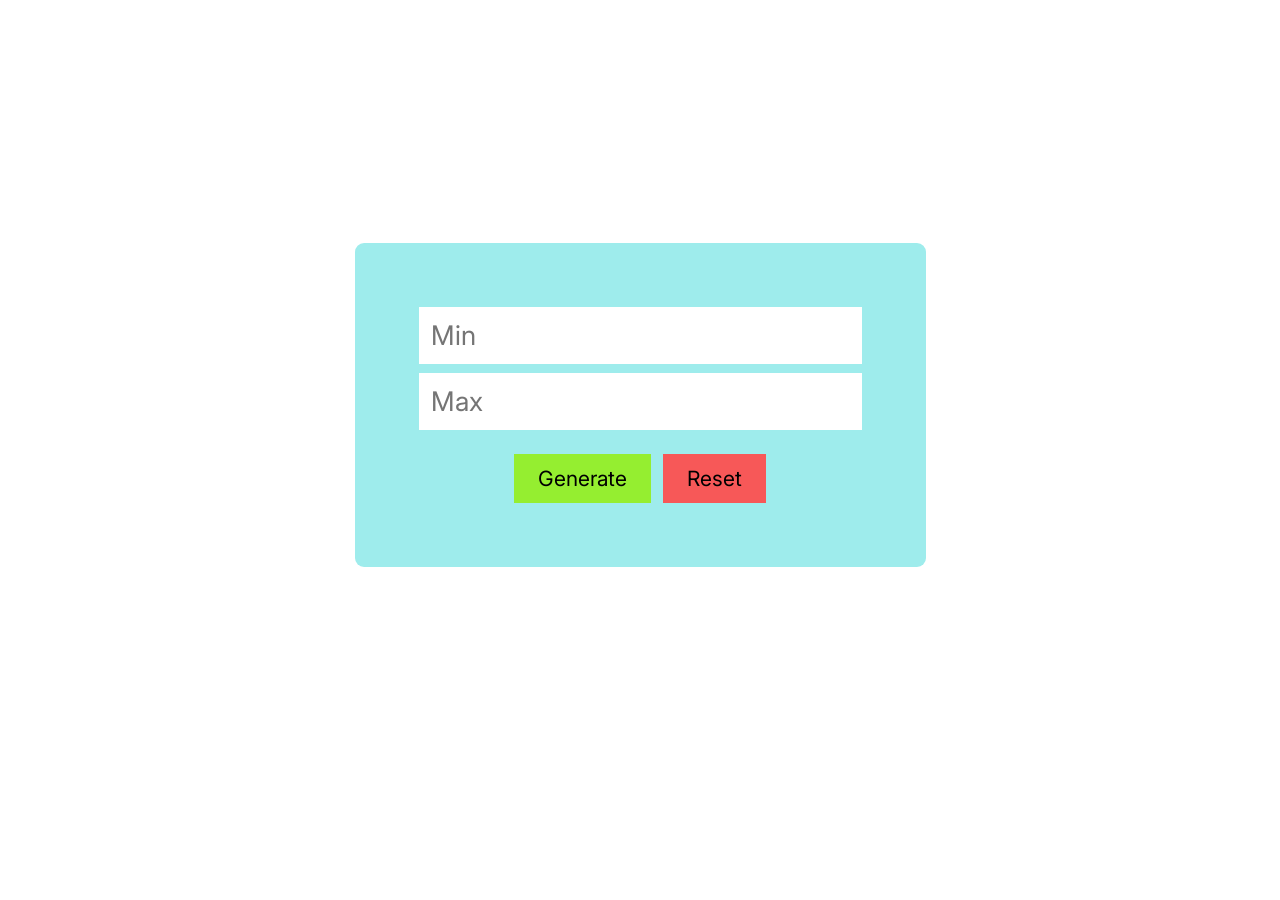
<file: frontend_projects/number_generator/index.html>
<!DOCTYPE html>
<html lang="en">
<head>
    <meta charset="UTF-8">
    <meta name="viewport" content="width=device-width, initial-scale=1.0">
    <title>Number Generator</title>
    <link rel="stylesheet" href="https://fonts.googleapis.com/css2?family=Inter:ital,opsz,wght@0,14..32,100..900;1,14..32,100..900&display=swap">
    <link rel="stylesheet" href="main.css">
</head>
<body>
    <main class="box">
        <div class="box-inner">
            <div class="inputs">
                <input type="number" id="min-number-input" placeholder="Min">
                <input type="number" id="max-number-input" placeholder="Max">
            </div>
            <p id="generated-number"></p>
            <div class="buttons">
                <button id="generate-button">Generate</button>
                <button id="reset-button">Reset</button>
            </div>
        </div>
    </main>
    <script src="index.js"></script>
</body>
</html>
</file>
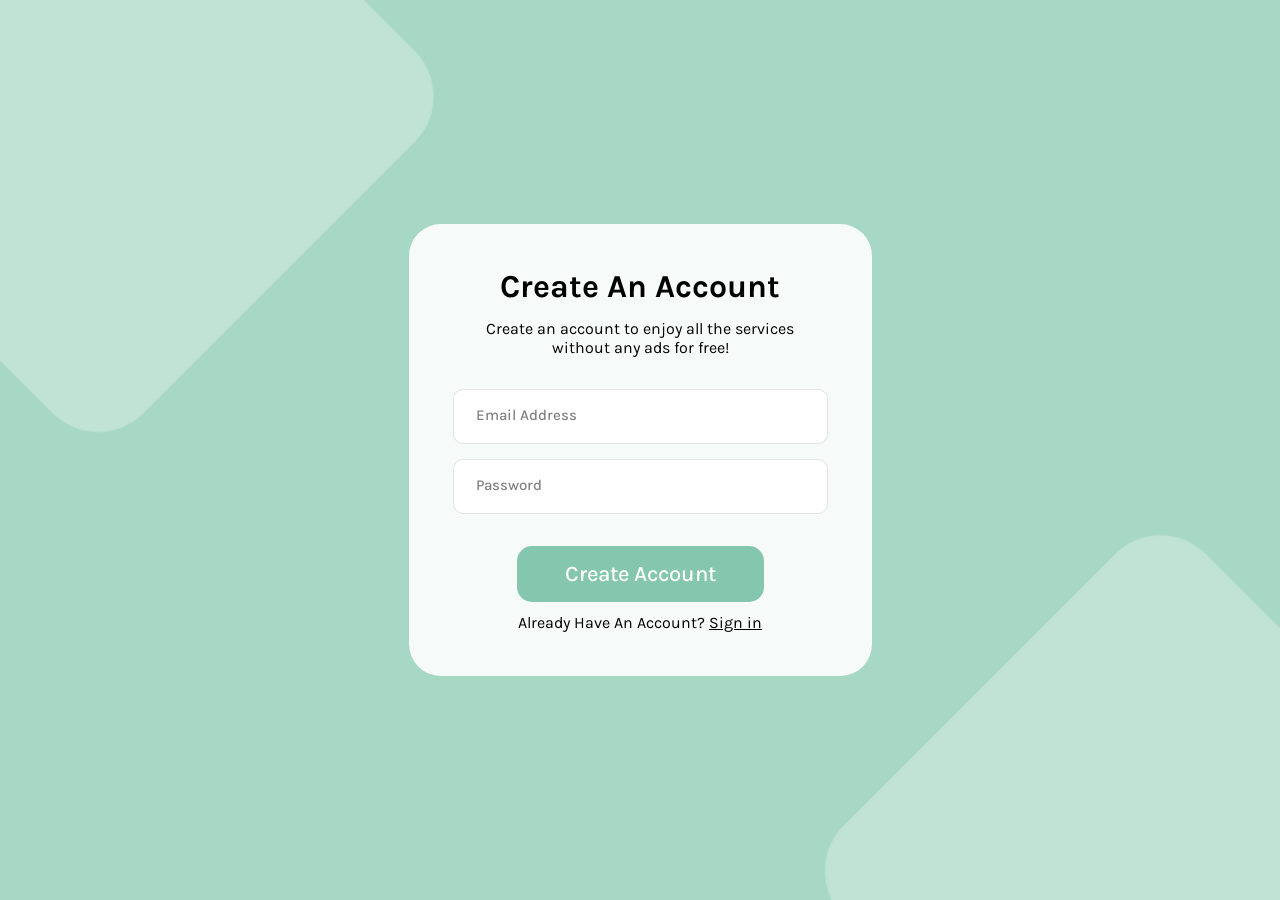
<file: frontend_projects/sign_up_form/index.html>
<!DOCTYPE html>
<html lang="en">
<head>
    <meta charset="UTF-8">
    <meta name="viewport" content="width=device-width, initial-scale=1.0">
    <title>Sign up</title>
    <link rel="stylesheet" href="https://fonts.googleapis.com/css2?family=Karla:ital,wght@0,200..800;1,200..800&display=swap">
    <link rel="stylesheet" href="styles/main.css">
</head>
<body>
    <main class="flex justify-content-center align-items-center form-box">
        <form action="javascript:void(0)" method="post" class="flex flex-column sign-up-form">
            <div class="form-head flex flex-column">
                <h1>Create An Account</h1>
                <p>Create an account to enjoy all the services<br>
                    without any ads for free!</p>
            </div>
            <div class="inputs flex flex-column">
                <input type="email" placeholder="Email Address" class="input" autocomplete="off">
                <input type="password" placeholder="Password" class="input" minlength="6">
            </div>
            <div class="bottom-form">
                <button type="button" class="button">Create Account</button>
                <p>Already Have An Account? <a href="#">Sign in</a></p>
            </div>
        </form>
    </main>
</body>
</html>
</file>
<file: frontend_projects/number_generator/main.css>
* {
    padding: 0;
    margin: 0;
    box-sizing: border-box;
    outline: none;
    border: none;
    font-family: 'Inter', sans-serif;
}

#generated-number {
    font-size: 42px;
}

#generate-button {
    background-color: rgb(149, 238, 48);
}

#reset-button {
    background-color: rgb(247, 88, 88);
}

.box {
    display: flex;
    justify-content: center;
    align-items: center;
    flex-direction: column;
    height: 90vh;
}

.box-inner {
    display: flex;
    flex-direction: column;
    align-items: center;
    gap: 12px;
    background-color: rgb(158, 236, 236);
    padding: 64px;
    border-radius: 9px;
}

.inputs {
    display: flex;
    flex-direction: column;
    gap: 9px;
}

.buttons {
    display: flex;
    gap: 12px;
}

input {
    font-size: 27px;
    padding: 12px;
}

button {
    padding: 12px 24px;
    transition: 150ms;
    font-size: 21px;
}

button:hover {
    background-color: black !important;
    color: white;
    cursor: pointer;
}
</file>
<file: frontend_projects/sign_up_form/styles/main.css>
@import 'utilities/flex.css';

@import 'elements/form.css';
@import 'elements/input.css';
@import 'elements/button.css';

*, *::before, *::after {
    box-sizing: border-box;
    margin: 0;
    padding: 0;
}

body {
    background-color: #A7D7C5;
    background-image: url('../imgs/bg.png');
    background-repeat: no-repeat;
    background-size: cover;
}

body, input, button {
    font-family: "Karla", monospace;
}

a {
    color: black;
}

h1, p {
    text-align: center;
}
</file>
